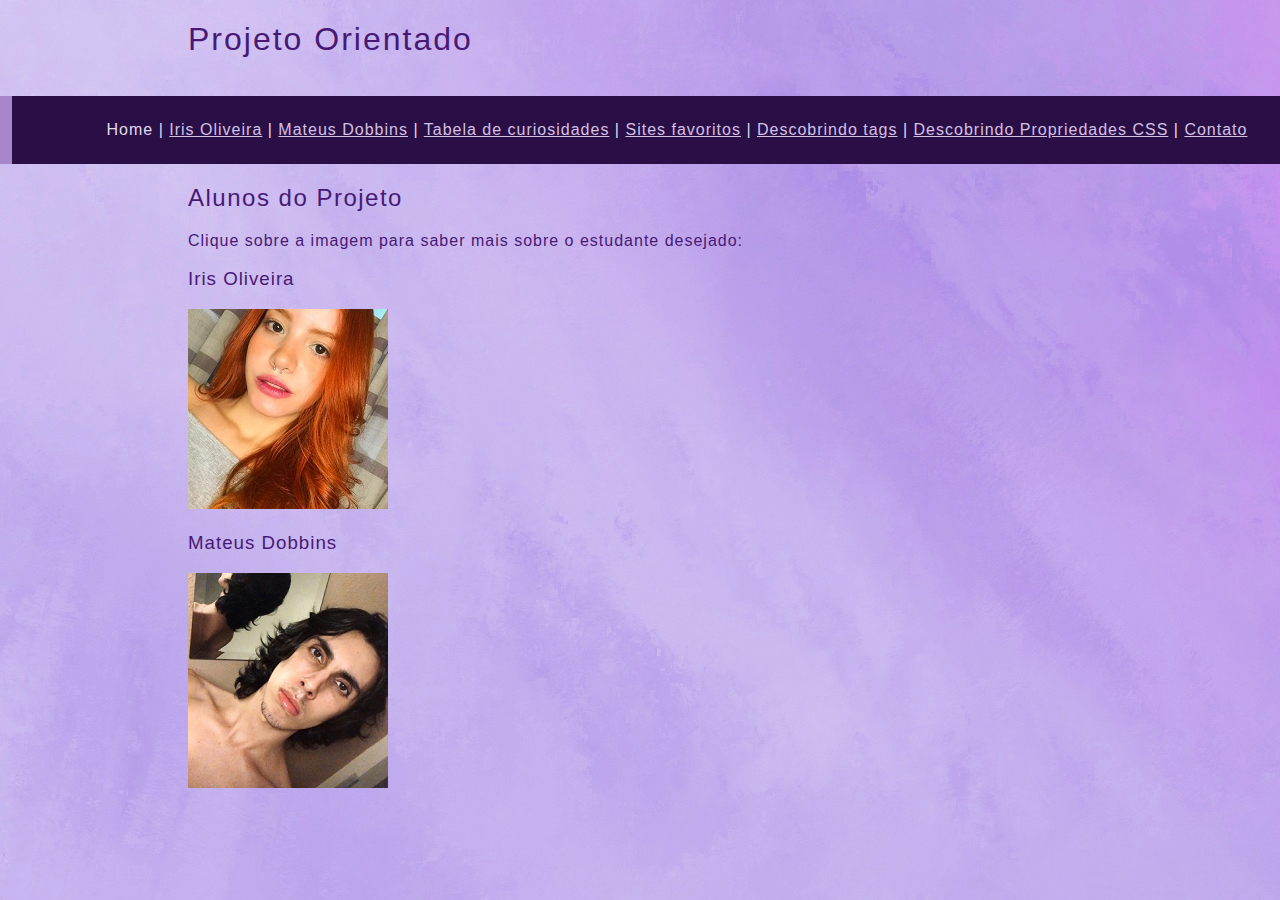
<file: index.html>
<!DOCTYPE html>

<html lang="pt-br">

<head>
    <meta charset="UTF-8">
    <title>Projeto Orientado</title>
    <link href="CSS/main.css" rel="stylesheet">
</head>

<body>


<section class=corpo>

<h1>Projeto Orientado</h1>

<div class="conteudo">

<p class="home">
    <a>Home</a> | <a href="iris_oliveira.html">Iris Oliveira</a> | <a href="mateus_dobbins.html">Mateus Dobbins</a> | <a href="tabela_curiosidades.html">Tabela de curiosidades</a> | <a href="sites_favoritos.html">Sites favoritos</a> | <a href="descobrindo_tags.html">Descobrindo tags</a> | <a href="descobrindo_css.html">Descobrindo Propriedades CSS</a> | <a href="contato.html">Contato</a>
</p>

<h2>Alunos do Projeto</h2>

<p class="clique">Clique sobre a imagem para saber mais sobre o estudante desejado:</p>

<h3>Iris Oliveira</h3>

<a href="iris_oliveira.html"><img src="imagens/iris1.jpg" alt="Foto de Iris Oliveira"></a>

<h3>Mateus Dobbins</h3>

<a href="mateus_dobbins.html"><img src="imagens/mateus_foto.png" alt="Foto de Mateus Dobbins"></a>

</div>

</section>

</body>

</html>
</file>
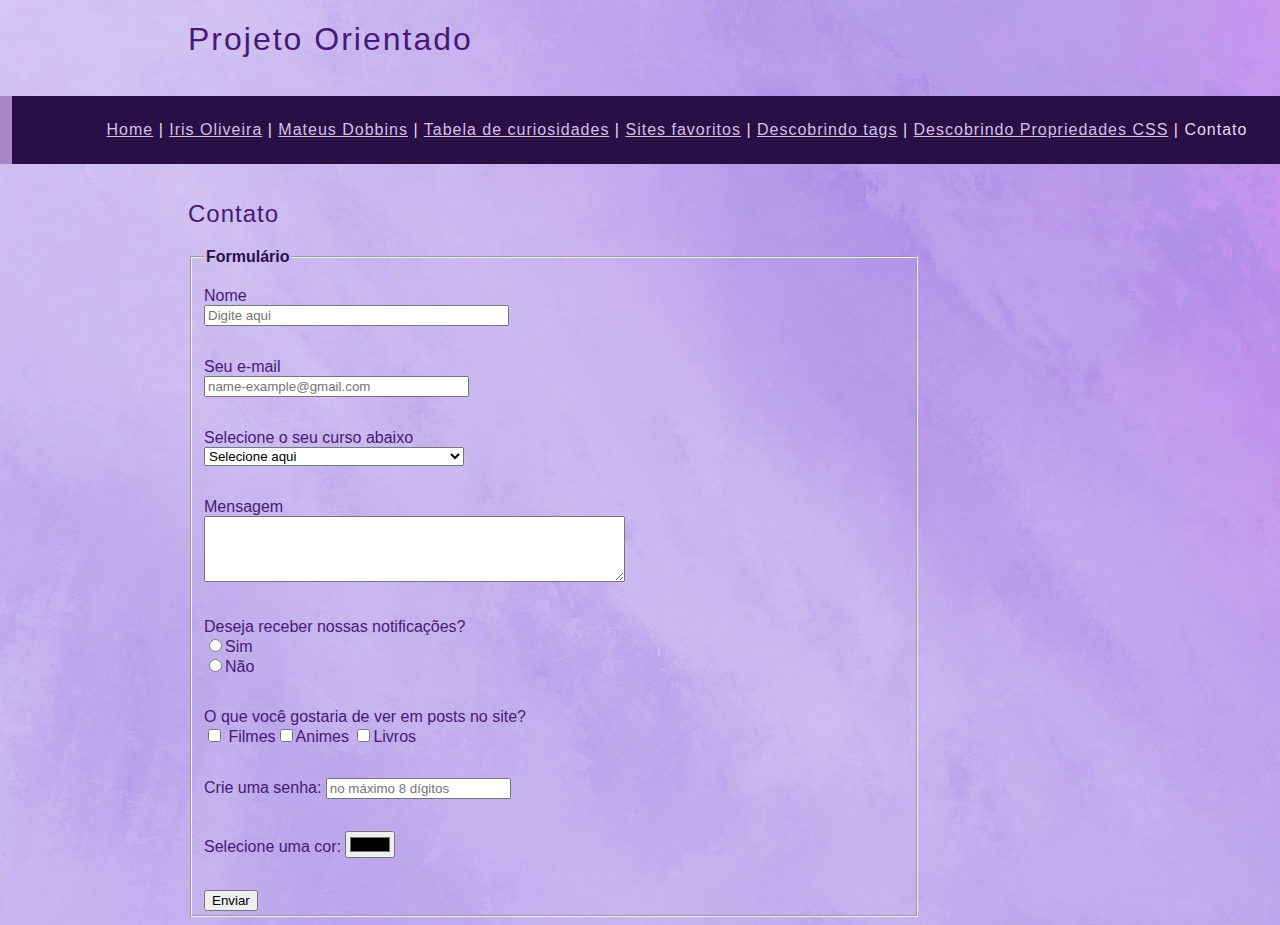
<file: contato.html>
<!DOCTYPE html>

<html lang="pt-br">

<head>
    <meta charset="UTF-8">
    <title>Projeto Orientado</title>
    <link href="CSS/contato.css" rel="stylesheet">
</head>

<body>

<section class="corpo">

<h1>Projeto Orientado</h1>

<div class="conteudo">

<p id="home">
    <a href="index.html">Home</a> | <a href="iris_oliveira.html">Iris Oliveira</a> | <a href="mateus_dobbins.html">Mateus Dobbins</a> | <a href="tabela_curiosidades.html">Tabela de curiosidades</a> | <a href="sites_favoritos.html">Sites favoritos</a> | <a href="descobrindo_tags.html">Descobrindo tags</a> | <a href="descobrindo_css.html">Descobrindo Propriedades CSS</a> | <a>Contato</a>
</p>

<h2 class="titulodois">Contato</h2>

<div id="area">

<form id="formulario" method="post" action="http://hub.fatecrl.edu.br/sobrino/recebe.php"> 

<fieldset>

    <legend>Formulário</legend>
<p class="frase">
<label for="nome">Nome</label><br>

<input type="text" name="nome" id="nome" size="35" maxlength="30" placeholder="Digite aqui" required> 
</p>

<p class="frase">
<label for="email">Seu e-mail</label><br>

<input type="email" name="email" id="email" size="30" maxlength="30" placeholder="name-example@gmail.com" required>
</p>

<p class="frase">
<label>Selecione o seu curso abaixo</label><br>
<select name="curso" required>
    <option value="" id="sel" selected>Selecione aqui</option>
    <option value="sin" id="sin">Sistemas para Internet</option>
    <option value="ads" id="ads">Análise e Desenvolvimento de Sistemas</option>
    <option value="si" id="si">Sistemas de Informação</option>
    <option value="outro" id="outro">Outros</option>
</select>
</p>

<p class="frase">
<label for="mensagem">Mensagem</label><br>
<textarea name="mensagem" id="mensagem" rows="4" cols="50" required></textarea>
</p>

<p class="frase">
Deseja receber nossas notificações?<br>
<input type="radio" id="radioUm" name="notificações" value="Sim"><label for="radioUm">Sim</label><br>
<input type="radio" id="radioDois" name="notificações" value="Não"><label for="radioDois">Não</label>
</p>

<p class="frase">
O que você gostaria de ver em posts no site? <br>
<input type="checkbox" id="filmes" name="interesses-filmes" value="filmes"> <label for="filmes">Filmes</label><input type="checkbox" id="animes" name="interesses-animes" value="animes"><label for="animes">Animes</label> <input type="checkbox" id="livros" name="interesses-livros" value="livros"><label for="livros">Livros</label>
</p>

<p class="frase">
<label for="pass">Crie uma senha:</label>
<input type="password" id="pass" name="password" maxlength="8" required placeholder="no máximo 8 dígitos">
</p>

<p class="frase"><label for="cor"> Selecione uma cor:</label> 
<input type= "color" name="cor" id="cor">
</p>

<p class="frase">
<input type="submit" value="Enviar">
</p>

</fieldset>

</form>

</div>

</div>

</section>

</body>

</html>
</file>
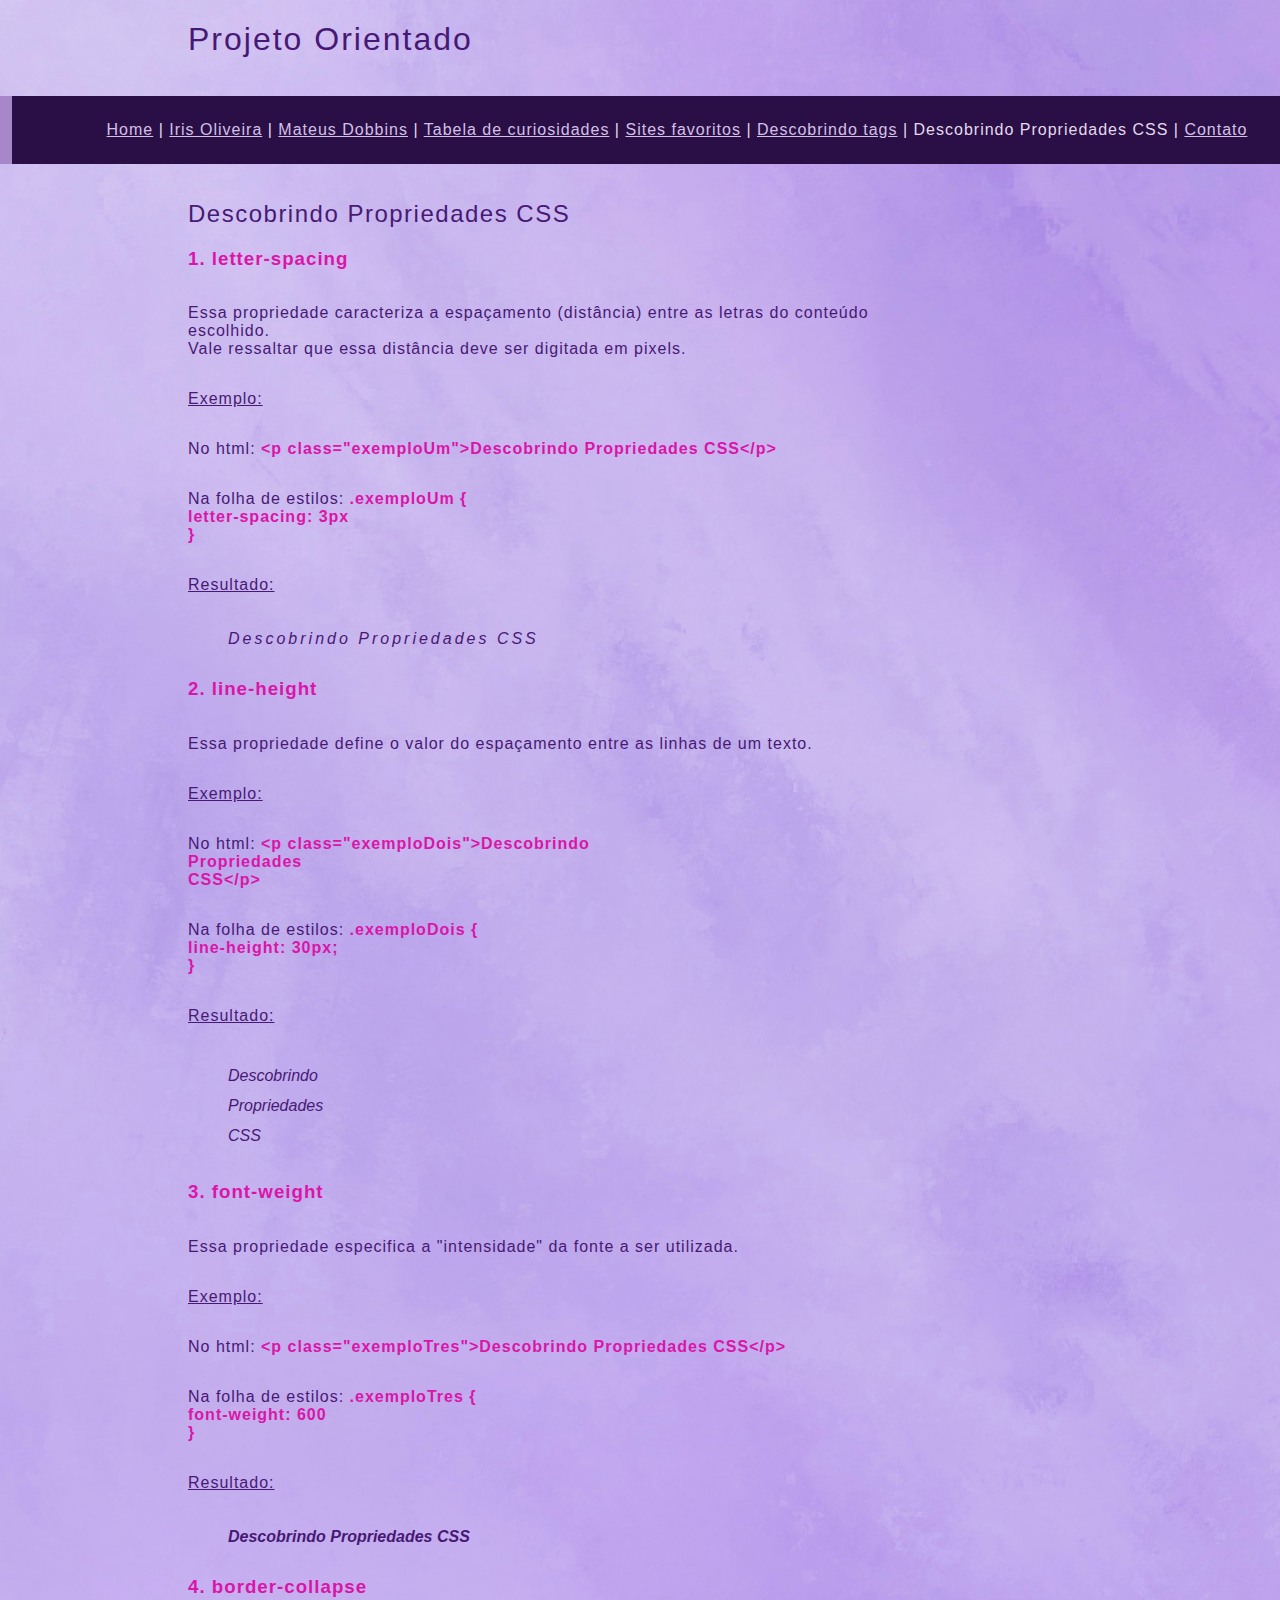
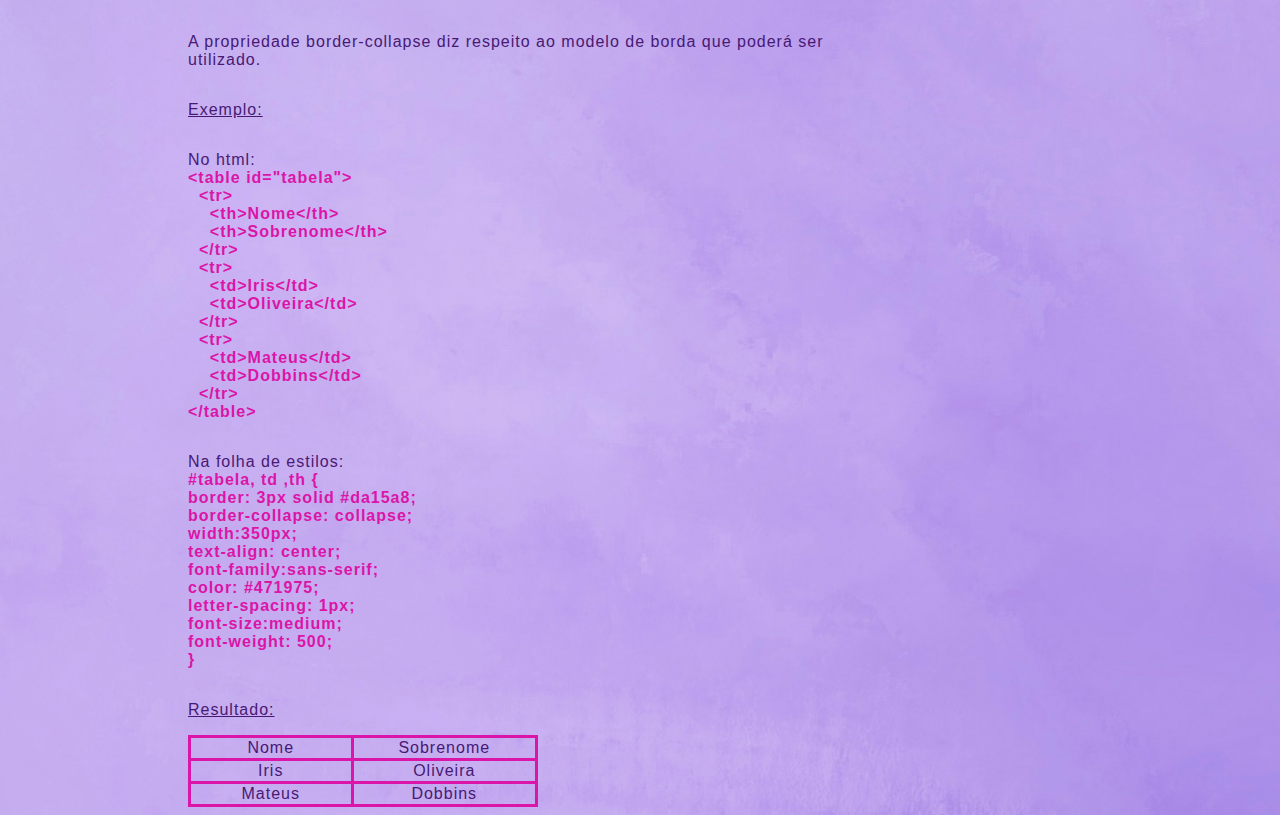
<file: descobrindo_css.html>
<!DOCTYPE html>

<html lang="pt-br">

<head>
    <meta charset="UTF-8">
    <title>Projeto Orientado</title>
    <link href="CSS/descobrindo_css.css" rel="stylesheet">
</head>

<body>

<section class="corpo">

<h1>Projeto Orientado</h1>

<div class="conteudo">

<p id="home">
    <a href="index.html">Home</a> | <a href="iris_oliveira.html">Iris Oliveira</a> | <a href="mateus_dobbins.html">Mateus Dobbins</a> | <a href="tabela_curiosidades.html">Tabela de curiosidades</a> | <a href="sites_favoritos.html">Sites favoritos</a> | <a href="descobrindo_tags.html">Descobrindo tags</a> | Descobrindo Propriedades CSS | <a href="contato.html">Contato</a>
</p>

<h2>Descobrindo Propriedades CSS</h2>

<h3>1. letter-spacing</h3>

<p class="frase">
Essa propriedade caracteriza a espaçamento (distância) entre as letras do conteúdo escolhido.<br> Vale ressaltar que essa distância deve ser digitada em pixels.
</p>

<p class="frase"><u>
Exemplo:
</u></p>

<p class="frase">
No html:
<strong>&lt;p class="exemploUm"&gt;Descobrindo Propriedades CSS&lt;/p&gt;</strong>
</p>

<p class="frase">
Na folha de estilos:
    <strong>.exemploUm {<br>
        letter-spacing: 3px<br>
    }</strong>
</p>

<p class="frase"><u>Resultado:</u></p>

<blockquote class="exemploUm"><i>Descobrindo Propriedades CSS</i></blockquote>

<h3>2. line-height</h3>

<p class="frase">Essa propriedade define o valor do espaçamento entre as linhas de um texto.</p>

<p class="frase"><u>Exemplo:</u></p>

<p class="frase">
    No html:
    <strong>&lt;p class="exemploDois"&gt;Descobrindo<br>Propriedades<br>CSS&lt;/p&gt;</strong>
</p>

<p class="frase">
    Na folha de estilos:
    <strong>.exemploDois {<br>
            line-height: 30px;<br>
        }</strong>
</p>

<p class="frase"><u>Resultado:</u></p>

<blockquote class="exemploDois"><i>Descobrindo<br>Propriedades<br>CSS</i></blockquote>

<h3>3. font-weight</h3>

<p class="frase">
Essa propriedade especifica a "intensidade" da fonte a ser utilizada.
</p>

<p class="frase"><u>
Exemplo:
</u></p>
    
<p class="frase">
No html: 
<strong>&lt;p class="exemploTres"&gt;Descobrindo Propriedades CSS&lt;/p&gt;</strong>
</p>
    
<p class="frase">
Na folha de estilos: <strong>.exemploTres {<br>
        font-weight: 600<br>
}</strong>
</p>
    
<p class="frase"><u>Resultado:</u></p>

<blockquote class="exemploTres"><i>Descobrindo Propriedades CSS</i></blockquote>

<h3>4. border-collapse</h3>

<p class="frase">
A propriedade border-collapse diz respeito ao modelo de borda que poderá ser utilizado.
</p>

<p class="frase"><u>
Exemplo:
</u></p>

<p class="frase">
No html: <strong>
<br>&lt;table id="tabela"&gt;<br>
    &nbsp;&nbsp;&lt;tr&gt;<br>
        &nbsp;&nbsp;&nbsp;&nbsp;&lt;th&gt;Nome&lt;/th&gt;<br>
            &nbsp;&nbsp;&nbsp;&nbsp;&lt;th&gt;Sobrenome&lt;/th&gt;<br>
    &nbsp;&nbsp;&lt;/tr&gt;<br>
    &nbsp;&nbsp;&lt;tr&gt;<br>
        &nbsp;&nbsp;&nbsp;&nbsp;&lt;td&gt;Iris&lt;/td&gt;<br>
        &nbsp;&nbsp;&nbsp;&nbsp;&lt;td&gt;Oliveira&lt;/td&gt;<br>
    &nbsp;&nbsp;&lt;/tr&gt;<br>
    &nbsp;&nbsp;&lt;tr&gt;<br>
        &nbsp;&nbsp;&nbsp;&nbsp;&lt;td&gt;Mateus&lt;/td&gt;<br>
        &nbsp;&nbsp;&nbsp;&nbsp;&lt;td&gt;Dobbins&lt;/td&gt;<br>
    &nbsp;&nbsp;&lt;/tr&gt;<br>
&lt;/table&gt;
</strong>
</p>

<p class="frase">
Na folha de estilos:<br><strong>
    #tabela, td ,th {<br>
        border: 3px solid #da15a8;<br>
        border-collapse: collapse;<br>
        width:350px;<br>
        text-align: center;<br>
        font-family:sans-serif;<br>
        color: #471975;<br>
        letter-spacing: 1px;<br>
        font-size:medium;<br>
        font-weight: 500;<br>
}
</strong>
</p>

<p class="frase"><u>Resultado:</u></p>

    <table id="tabela">
        <tr>
          <th>Nome</th>
          <th>Sobrenome</th>
        </tr>
        <tr>
          <td>Iris</td>
          <td>Oliveira</td>
        </tr>
        <tr>
          <td>Mateus</td>
          <td>Dobbins</td>
        </tr>
    </table>


</div>

</section>

</body>

</html>
</file>
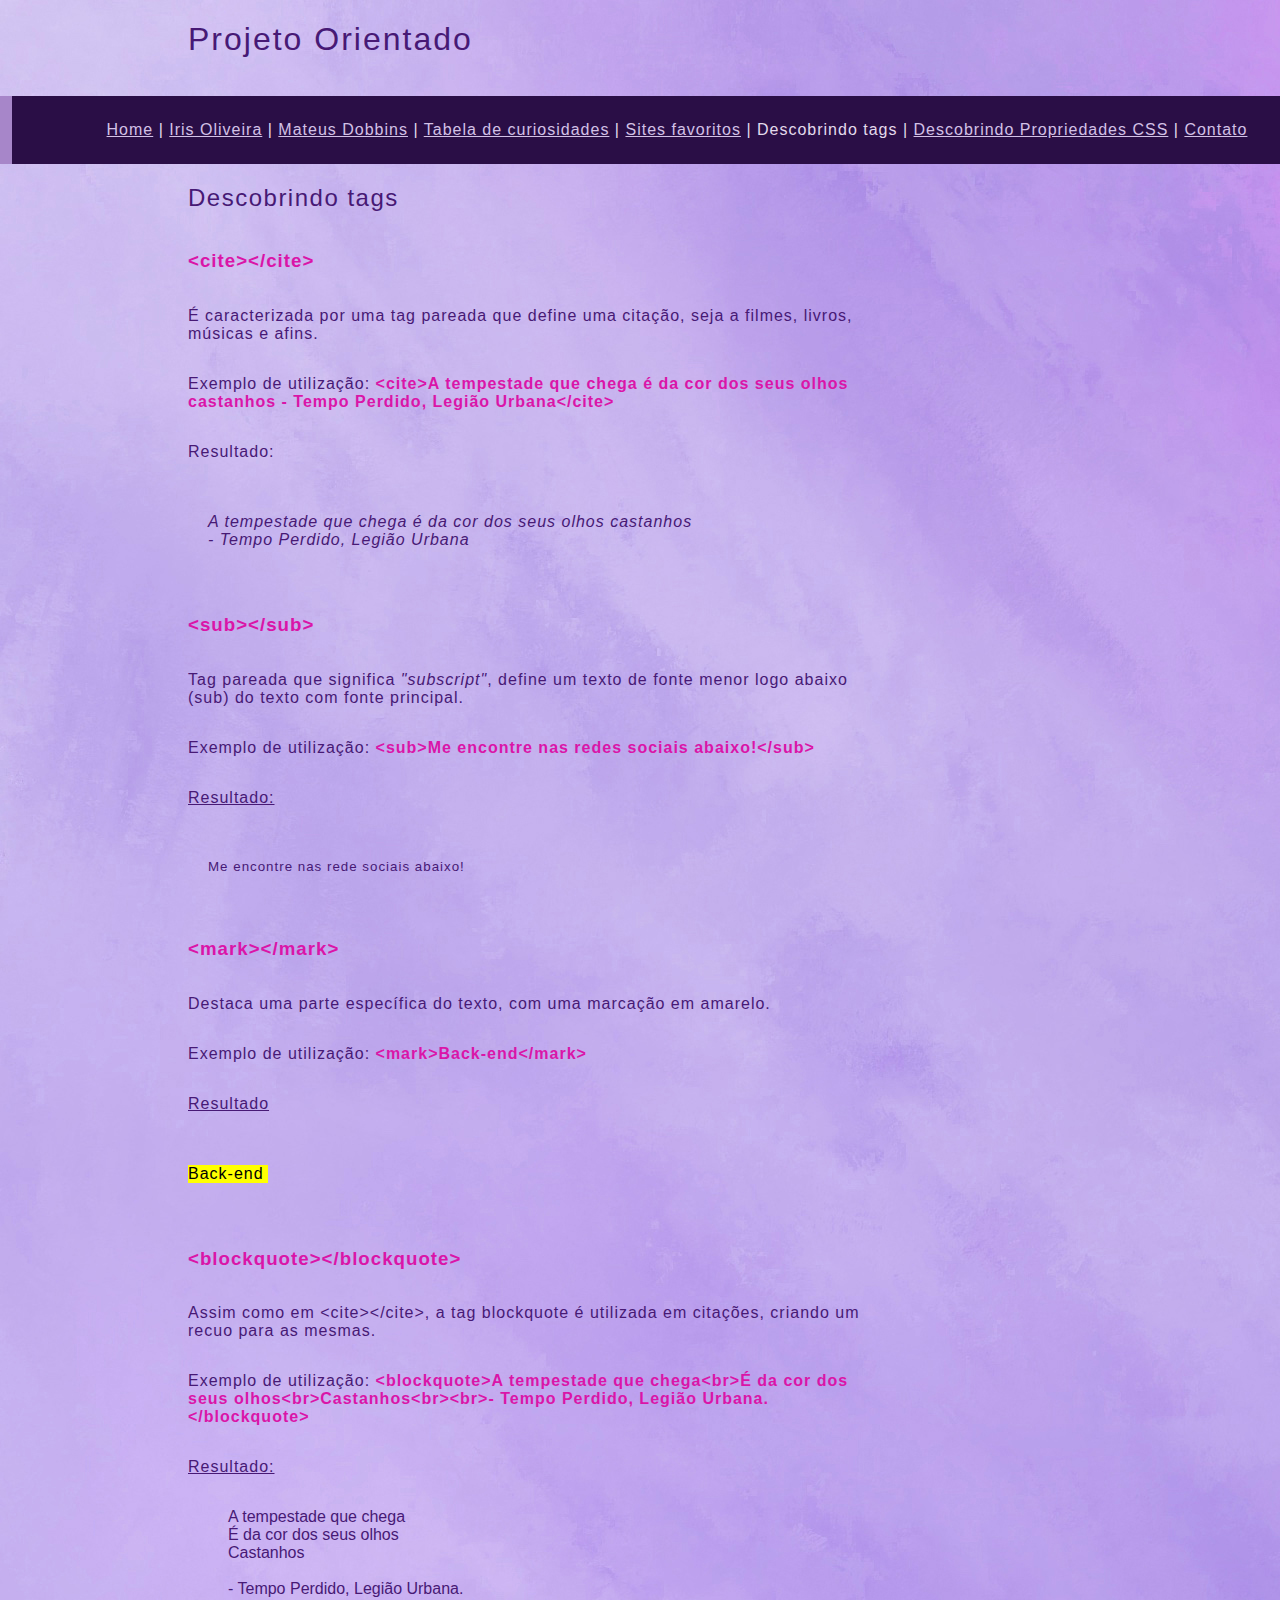
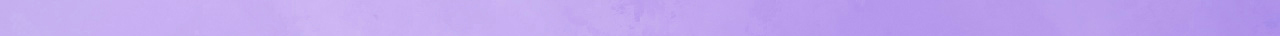
<file: descobrindo_tags.html>
<!DOCTYPE html>

<html lang="pt-br">

<head>
    <meta charset="UTF-8">
    <title>Projeto Orientado</title>
    <link href="CSS/descobrindo_tags.css" rel="stylesheet">
</head>

<body>

<section class="corpo">

<h1>Projeto Orientado</h1>

<div class="conteudo">

<p class="home">
    <a href="index.html">Home</a> | <a href="iris_oliveira.html">Iris Oliveira</a> | <a href="mateus_dobbins.html">Mateus Dobbins</a> | <a href="tabela_curiosidades.html">Tabela de curiosidades</a> | <a href="sites_favoritos.html">Sites favoritos</a> | <a>Descobrindo tags</a> | <a href="descobrindo_css.html">Descobrindo Propriedades CSS</a> | <a href="contato.html">Contato</a>
</p>

<h2>Descobrindo tags</h2>

<h3>&lt;cite&gt;&lt;/cite&gt;</h3>

<p class="tags">
É caracterizada por uma tag pareada que define uma citação, seja a filmes, livros, músicas e afins.
</p>

<p class="tags">
Exemplo de utilização: <strong>&lt;cite&gt;A tempestade que chega é da cor dos seus olhos castanhos - Tempo Perdido, Legião Urbana&lt;/cite&gt;</strong>
</p>

<p class="tags">
Resultado: 
</p>

<p class="tags">
    &nbsp;&nbsp;&nbsp;&nbsp;<cite>A tempestade que chega é da cor dos seus olhos castanhos<br> - Tempo Perdido, Legião Urbana</cite>
</p>

<!--
Citação apresentada no texto da aba "Mateus Dobbins"
-->

<h3>&lt;sub&gt;&lt;/sub&gt;</h3>

<p class="tags">
Tag pareada que significa <i>"subscript"</i>, define um texto de fonte menor logo abaixo (sub) do texto com fonte principal.
</p>

<p class="tags">
Exemplo de utilização: <strong>&lt;sub&gt;Me encontre nas redes sociais abaixo!&lt;/sub&gt;</strong>
</p>

<p class="tags"><u>
Resultado: 
</u></p>

<p class="tags">
    &nbsp;&nbsp;&nbsp;&nbsp;<sub>Me encontre nas rede sociais abaixo!</sub>
</p>

<!--
Tag apresentada nos textos das abas "Iris Oliveira" e "Mateus Dobbins"
-->

<h3>&lt;mark&gt;&lt;/mark&gt;</h3>

<p class="tags">
Destaca uma parte específica do texto, com uma marcação em amarelo.
</p>

<p class="tags">
Exemplo de utilização: <strong>&lt;mark&gt;Back-end&lt;/mark&gt;</strong>
</p>

<p class="tags"><u>
Resultado
</u></p>

<p class="tags">
    &nbsp;&nbsp;&nbsp;&nbsp;<mark>Back-end</mark>
</p>

<!--
Marcação apresentada nas abas "Mateus Dobbins" e "Iris Oliveira"
-->

<h3>&lt;blockquote&gt;&lt;/blockquote&gt;</h3>

<p class="tags">
Assim como em &lt;cite&gt;&lt;/cite&gt;, a tag blockquote é utilizada em citações, criando um recuo para as mesmas.
</p>

<p class="tags">
Exemplo de utilização: <strong>&lt;blockquote&gt;A tempestade que chega&lt;br&gt;É da cor dos seus olhos&lt;br&gt;Castanhos&lt;br&gt;&lt;br&gt;- Tempo Perdido, Legião Urbana.&lt;/blockquote&gt;</strong>
</p>

<p class="tags"><u>
Resultado:
</u></p>


<blockquote>A tempestade que chega<br>É da cor dos seus olhos<br>Castanhos<br><br>- Tempo Perdido, Legião Urbana.</blockquote>


<!--
A tag está apresentada nas abas "Mateus Dobbins" e "Iris Oliveira"
-->

</div>

</section>

</body>

</html>
</file>
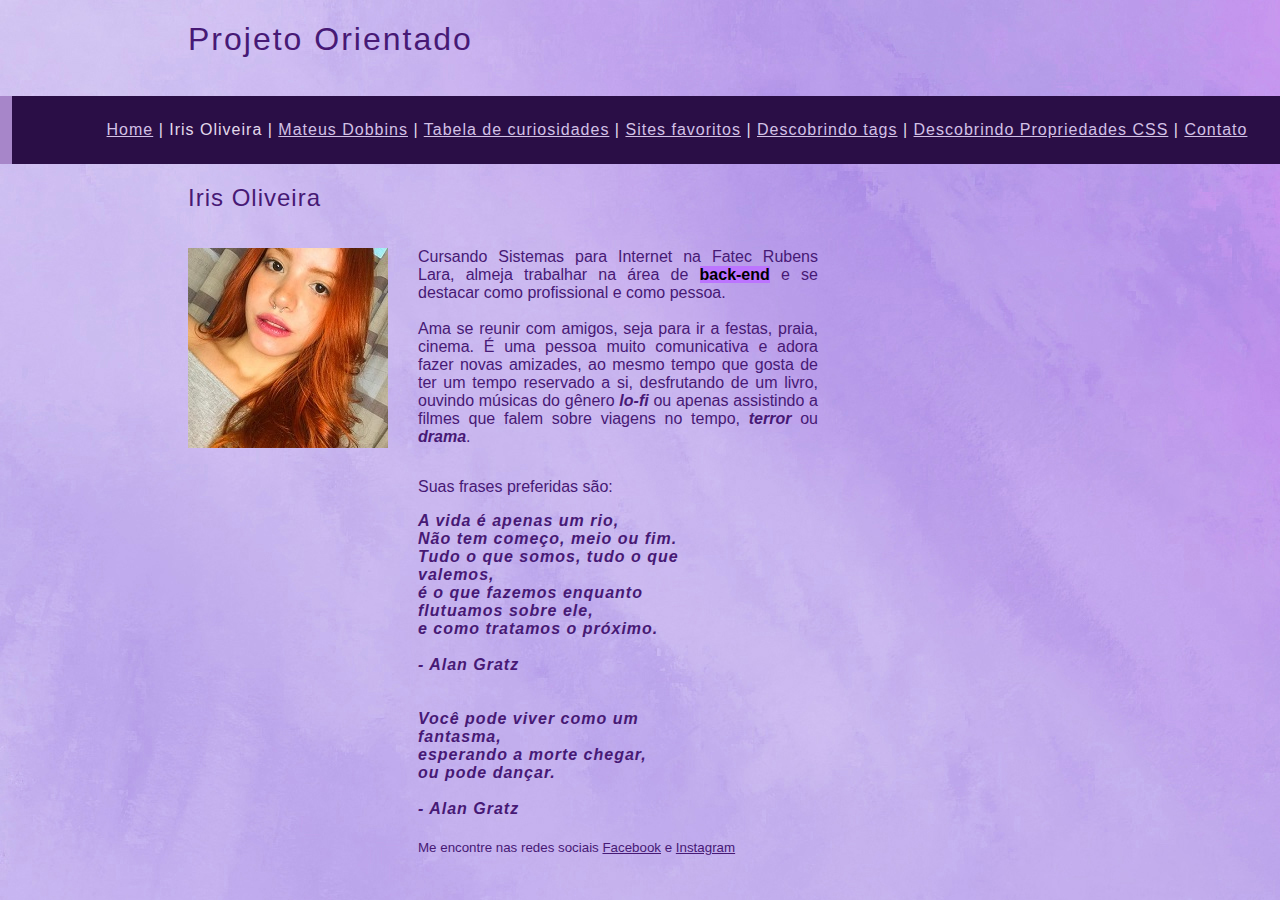
<file: iris_oliveira.html>
<!DOCTYPE html>

<html lang="pt-br">

<head>
    <meta charset="UTF-8">
    <title>Projeto Orientado</title>
    <link href="CSS/iris.css" rel="stylesheet">
</head>

<body>

<section class="corpo">

<h1>Projeto Orientado</h1>

<div class="conteudo">

<p class="home">
    <a href="index.html">Home</a> | <a>Iris Oliveira</a> | <a href="mateus_dobbins.html">Mateus Dobbins</a> | <a href="tabela_curiosidades.html">Tabela de curiosidades</a> | <a href="sites_favoritos.html">Sites favoritos</a> | <a href="descobrindo_tags.html">Descobrindo tags</a> | <a href="descobrindo_css.html">Descobrindo Propriedades CSS</a> | <a href="contato.html">Contato</a>
</p>

<h2>Iris Oliveira</h2>

<p class="imagem">
<img src="imagens/iris1.jpg" alt="Foto de Iris Oliveira">
</p> 

<p class="texto">
Cursando Sistemas para Internet na Fatec Rubens Lara, almeja trabalhar na área de <mark class="marcador"><strong>back-end</strong></mark> e se destacar como profissional e como pessoa.<br><br> Ama se reunir com amigos, seja para ir a festas, praia, cinema. É uma pessoa muito comunicativa e adora fazer novas amizades, ao mesmo tempo que gosta de ter um tempo reservado a si, desfrutando de um livro, ouvindo músicas do gênero <strong><i>lo-fi</i></strong> ou apenas assistindo a filmes que falem sobre viagens no tempo, <strong><i>terror</i></strong> ou <strong><i>drama</i></strong>.
</p>

<p class="texto">
Suas frases preferidas são: 
</p>

<blockquote><cite class="citacao">A vida é apenas um rio,<br>Não tem começo, meio ou fim.<br>Tudo o que somos, tudo o que valemos,<br> é o que fazemos enquanto flutuamos sobre ele,<br>e como tratamos o próximo.<br><br>- Alan Gratz<br><br><br>Você pode viver como um fantasma,<br>esperando a morte chegar,<br>ou pode dançar. <br><br>- Alan Gratz</cite></blockquote>


<p class="redes">
    <sub>Me encontre nas redes sociais <a class="links" target="_blank" href="https://www.facebook.com/irisoliveira00/">Facebook</a> e <a class="links" target="_blank" href="https://www.instagram.com/oliveirairis_/">Instagram</a></sub>
</p>


</div>

</section>

</body>

</html>
</file>
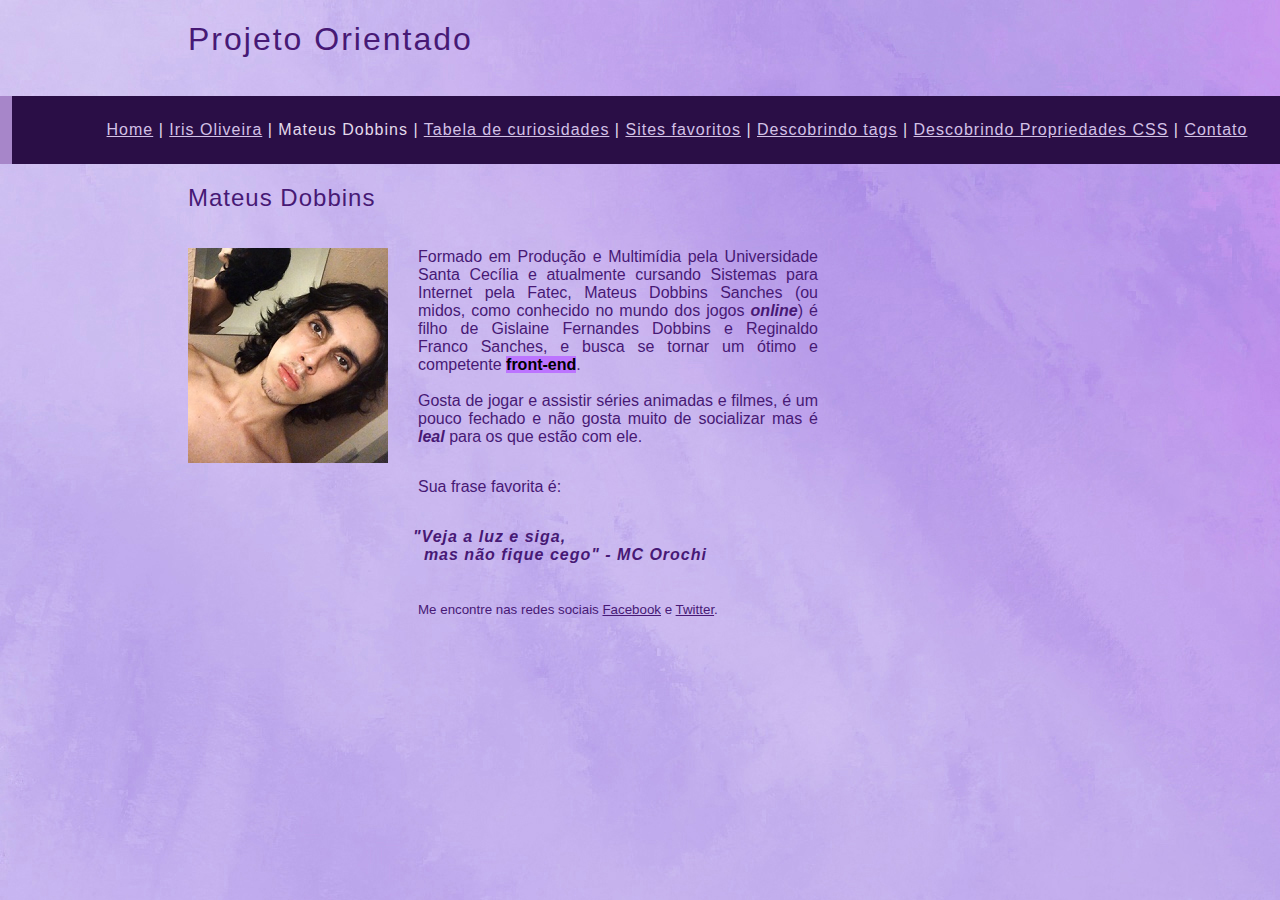
<file: mateus_dobbins.html>
<!DOCTYPE html>

<html lang="pt-br">

<head>
    <meta charset="UTF-8">
    <title>Projeto Orientado</title>
    <link href="CSS/mateus.css" rel="stylesheet">
</head>

<body>

<section class="corpo">
    
<h1>Projeto Orientado</h1>

<div class="conteudo">

<p class="home">
    <a href="index.html">Home</a> | <a href="iris_oliveira.html">Iris Oliveira</a> | <a>Mateus Dobbins</a> | <a href="tabela_curiosidades.html">Tabela de curiosidades</a> | <a href="sites_favoritos.html">Sites favoritos</a> | <a href="descobrindo_tags.html">Descobrindo tags</a> | <a href="descobrindo_css.html">Descobrindo Propriedades CSS</a> | <a href="contato.html">Contato</a>
</p>


<h2>Mateus Dobbins</h2>

<p class="imagem">
<img src="imagens/mateus_foto.png" alt="Foto de Mateus Dobbins">
</p>


<p class="texto">
Formado em Produção e Multimídia pela Universidade Santa Cecília e atualmente cursando Sistemas para Internet pela Fatec, Mateus Dobbins Sanches (ou midos, como conhecido no mundo dos jogos <strong><i>online</i></strong>) é filho de Gislaine Fernandes Dobbins e Reginaldo Franco Sanches, e busca se tornar um ótimo e competente <mark class="marcador"><strong>front-end</strong></mark>.<br><br> Gosta de jogar e assistir séries animadas e filmes, é um pouco fechado e não gosta muito de socializar mas é <strong><i>leal</i></strong> para os que estão com ele.
</p>

<p class="texto"> 
Sua frase favorita é: 
</p>

<blockquote class="citacao"><cite>"Veja a luz e siga, <br> &nbsp;&nbsp;mas não fique cego" - MC Orochi</cite></blockquote>


<p id="redes">
    <sub>Me encontre nas redes sociais <a class="links" target="_blank" href="https://www.facebook.com/dobbindas/">Facebook</a> e <a class="links" target="_blank" href="https://twitter.com/dobbindas">Twitter</a>.</sub>
</p>

</div>

</section>

</body>

</html>
</file>
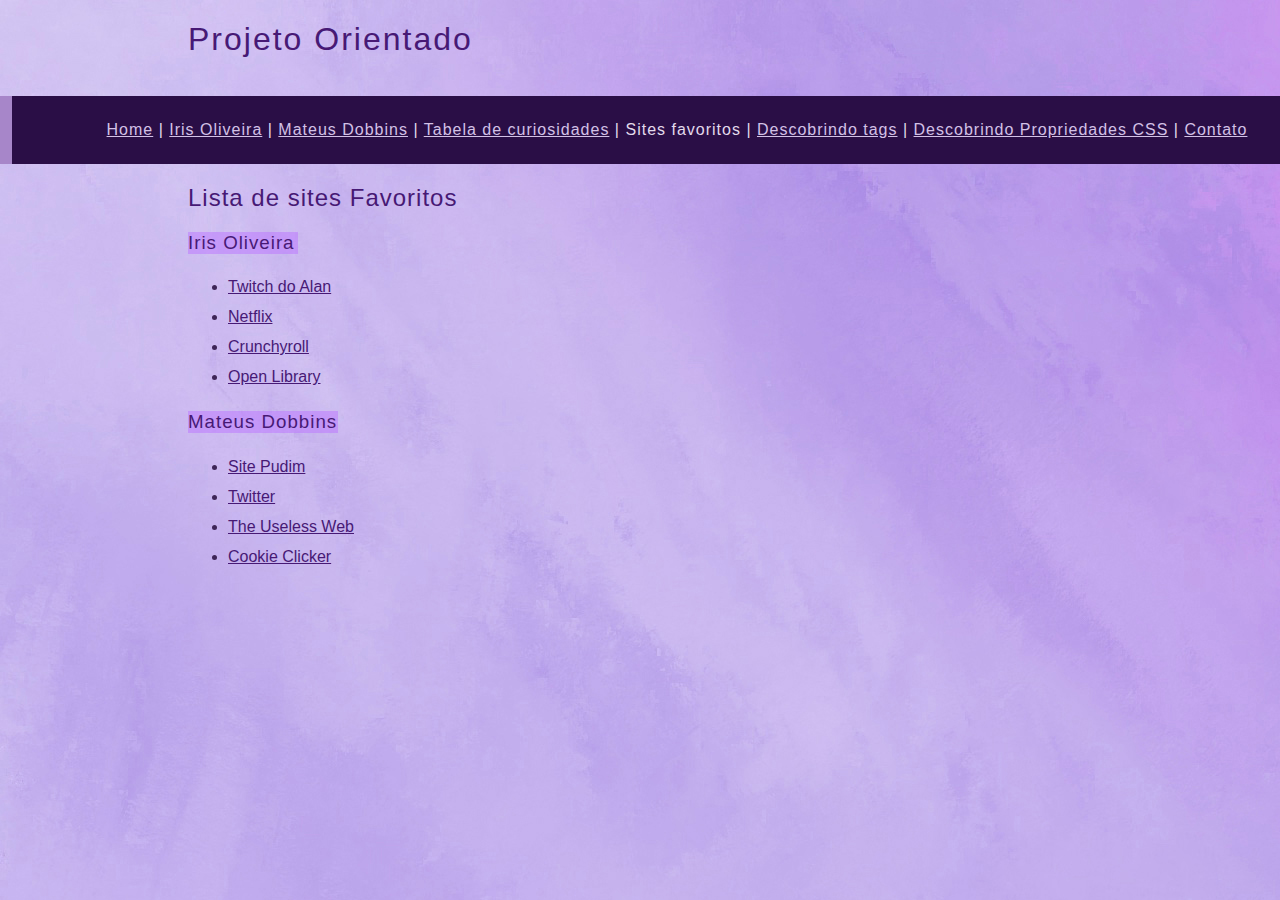
<file: sites_favoritos.html>
<!DOCTYPE html>

<html lang="pt-br">

<head>
    <meta charset="UTF-8">
    <title>Projeto Orientado</title>
    <link href="CSS/sites_favoritos.css" rel="stylesheet">
</head>

<body>

<section class="corpo">

<h1>Projeto Orientado</h1>

<div class="conteudo">

<p class="home">
    <a href="index.html">Home</a> | <a href="iris_oliveira.html">Iris Oliveira</a> | <a href="mateus_dobbins.html">Mateus Dobbins</a> | <a href="tabela_curiosidades.html">Tabela de curiosidades</a> | <a>Sites favoritos</a> | <a href="descobrindo_tags.html">Descobrindo tags</a> | <a href="descobrindo_css.html">Descobrindo Propriedades CSS</a> | <a href="contato.html">Contato</a>
</p>

<h2>Lista de sites Favoritos</h2>

<h3 class="iris">Iris Oliveira</h3>

<ul class="lista">
    <li><a class="links" target="_blank" href="https://www.twitch.tv/alanzoka">Twitch do Alan</a></li>
    <li><a class="links" target="_blank" href="https://www.netflix.com/browse">Netflix</a></li>
    <li><a class="links" target="_blank" href="https://www.crunchyroll.com/pt-br">Crunchyroll</a></li>
    <li><a class="links" target="_blank" href="https://openlibrary.org/">Open Library</a></li>
</ul>

<h3 class="mateus">Mateus Dobbins</h3>

<ul class="lista">
    <li><a class="links" target="_blank" href="http://pudim.com.br/">Site Pudim</a></li>
    <li><a class="links" target="_blank" href="https://twitter.com/home?lang=pt">Twitter</a></li>
    <li><a class="links" target="_blank" href="https://theuselessweb.com/">The Useless Web</a></li>
    <li><a class="links" target="_blank" href="http://orteil.dashnet.org/cookieclicker/">Cookie Clicker</a></li>
</ul>

</div>

</section>

</body>

</html>
</file>
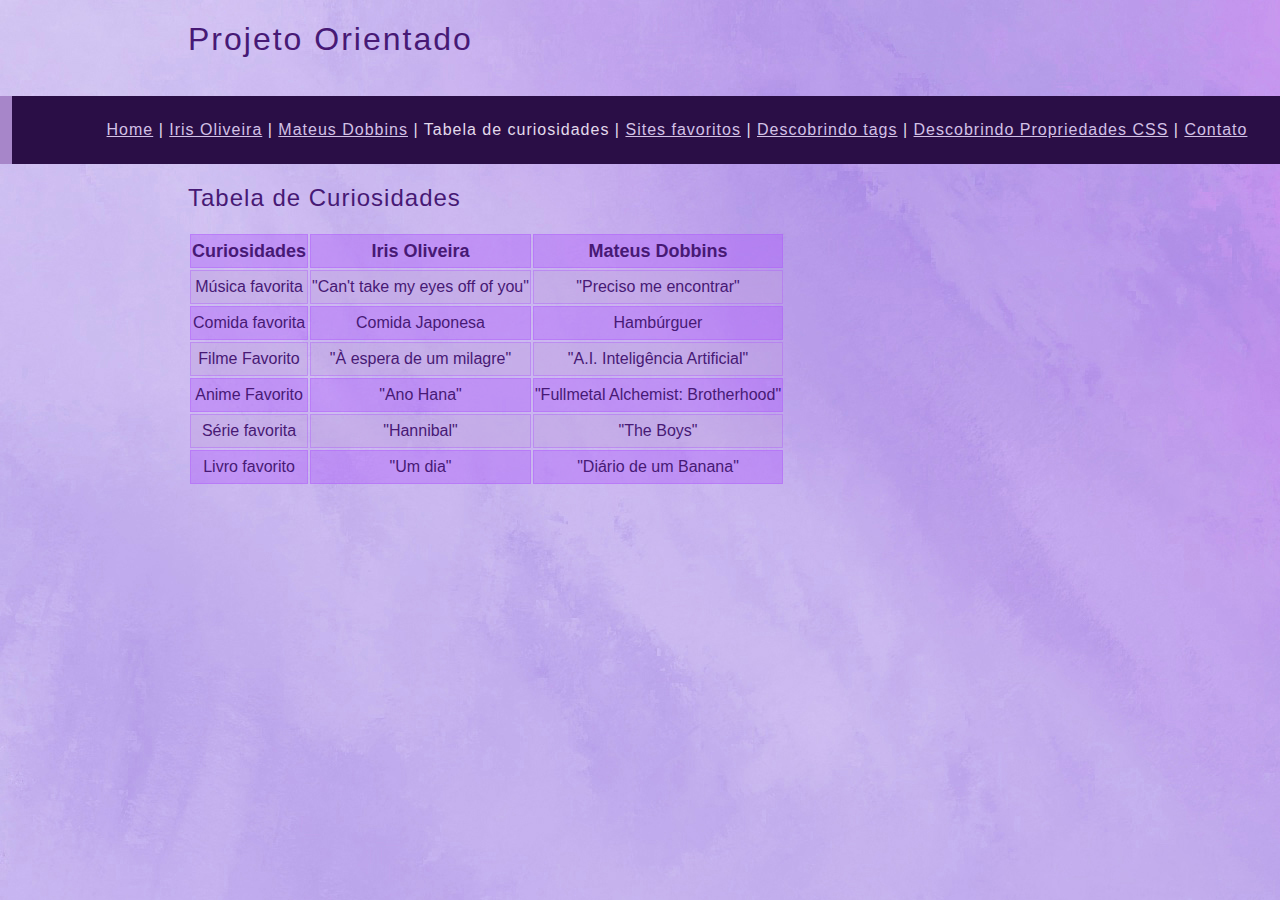
<file: tabela_curiosidades.html>
<!DOCTYPE html>

<html lang="pt-br">

<head>
    <meta charset="UTF-8">
    <title>Projeto Orientado</title>
    <link href="CSS/tabela_curiosidades.css" rel="stylesheet">
</head>

<body>

<section class="corpo">

<h1>Projeto Orientado</h1>

<div class="conteudo">

<p id="home">
    <a href="index.html">Home</a> | <a href="iris_oliveira.html">Iris Oliveira</a> | <a href="mateus_dobbins.html">Mateus Dobbins</a> | <a>Tabela de curiosidades</a> | <a href="sites_favoritos.html">Sites favoritos</a> | <a href="descobrindo_tags.html">Descobrindo tags</a> | <a href="descobrindo_css.html">Descobrindo Propriedades CSS</a> | <a href="contato.html">Contato</a>
</p>

<h2>Tabela de Curiosidades</h2>

<table id="alter">
    <tr>
        <th class="titulo">Curiosidades</th>
        <th class="titulo">Iris Oliveira</th>
        <th class="titulo">Mateus Dobbins</th>
    </tr>

    <tr class="dif"> 
        <td>Música favorita</td>
        <td>"Can't take my eyes off of you"</td>
        <td>"Preciso me encontrar"</td>
    </tr>

    <tr>
        <td>Comida favorita</td>
        <td>Comida Japonesa</td>
        <td>Hambúrguer</td>
    </tr>

    <tr class="dif">
        <td>Filme Favorito</td>
        <td>"À espera de um milagre"</td>
        <td>"A.I. Inteligência Artificial"</td>
    </tr>

    <tr>
        <td>Anime Favorito</td>
        <td>"Ano Hana"</td>
        <td>"Fullmetal Alchemist: Brotherhood"</td>
    </tr>

    <tr class="dif">
        <td>Série favorita</td>
        <td>"Hannibal"</td>
        <td>"The Boys"</td>
    </tr>

    <tr>
        <td>Livro favorito</td>
        <td>"Um dia"</td>
        <td>"Diário de um Banana"</td>

</table>

</div>

</section>

</body>

</html>
</file>
<file: CSS/main.css>
.corpo {
    width: 960px;
    margin: auto;
    margin-left: 180px;
}

.conteudo {
    display: table;
}

h1 {
    color: #471975;
    font-family:sans-serif;
    letter-spacing: 2px;
    font-size:xx-large;
    font-weight: 500;
}

h2 {
    color: #471975;
    font-family:sans-serif;
    letter-spacing: 1.5px;
    font-weight: 500;

}

h3 {
    color:#471975;
    font-family:sans-serif;
    letter-spacing: 1px;
    font-weight: 500;
}

.home {
    font-family:sans-serif;
    color: #e3daec;
    letter-spacing: 1px;
    font-size:medium;
    font-weight: 500;
    text-align: center;
    padding: 1em 3px 30px 6px;
    margin-right:-200px;
    margin-left: -190px;
    background-color: #2A0E46;
    padding: 25px;
    border-left: 14px solid #a786c9;
    width:100vw;
}

a:link {
    color:#d3c1e6;
}

a:hover {
    color:#e3daec;
}

a:visited {
    color:#d3c1e6;
}

.clique {
    font-family:sans-serif;
    color: #471975;
    letter-spacing: 1px;
    font-size:medium;
    font-weight: 500;
}

body {
    background-image:url("background.jpg");
}
</file>
<file: CSS/contato.css>
h1 {
    color: #471975;
    font-family:sans-serif;
    letter-spacing: 2px;
    font-size:xx-large;
    font-weight: 500;
}

h2 {
    color: #471975;
    font-family:sans-serif;
    letter-spacing: 1px;
    font-weight: 500;

}
body {
    background-image:url("background.jpg");
}

#home {
    font-family:sans-serif;
    color: #e3daec;
    letter-spacing: 1px;
    font-size:medium;
    font-weight: 500;
    text-align: center;
    padding: 1em 3px 30px 6px;
    margin-right:-200px;
    margin-left: -190px;
    background-color: #2A0E46;
    padding: 25px;
    border-left: 14px solid #a786c9;
    width:100vw;
}

a:link {
    color:#d3c1e6;
}

a:hover {
    color:#e3daec;
}

a:visited {
    color:#d3c1e6;
}

.frase {
    font-family:sans-serif;
    color: #471975;
    font-size:medium;
    font-weight: 500;
    display: table-cell;
    float: left;
    width: 700px;
    text-align: justify;
}

.corpo {
    width: 960px;
    margin: auto;
    margin-left: 180px;
}

.conteudo {
    display: table;
}

.titulodois {
    float: left;
    width: 700px;
    display: table-cell;
}

#area
{
  position:relative;
  float:left;
}

fieldset
{
  width: min-content;
  height:650px;
  float:left;
  color:#2A0E46;
}

legend
{
  font-weight:bold;
  font-family:sans-serif;
}
</file>
<file: CSS/descobrindo_css.css>
.exemploUm {
    letter-spacing: 3px;
    font-family: sans-serif;
}

.exemploDois {
    line-height: 30px;
    font-family: sans-serif;
}

.exemploTres {
    font-weight: 600;
    font-family: sans-serif;
}

h1 {
    color: #471975;
    font-family:sans-serif;
    letter-spacing: 2px;
    font-size:xx-large;
    font-weight: 500;
}

h2 {
    color: #471975;
    font-family:sans-serif;
    letter-spacing: 1.5px;
    font-weight: 500;
    float:left;

}

h3 {
    color: #da15a8;
    font-family:sans-serif;
    letter-spacing: 1px;
    font-weight: bold;
    width: max-content;
}

body {
    background-image:url("background.jpg");
    background-size:cover;
    background-repeat:no-repeat;
}

#home {
    font-family:sans-serif;
    color: #e3daec;
    letter-spacing: 1px;
    font-size:medium;
    font-weight: 500;
    text-align: center;
    padding: 1em 3px 30px 6px;
    margin-right:-200px;
    margin-left: -190px;
    background-color: #2A0E46;
    padding: 25px;
    border-left: 14px solid #a786c9;
    width:100vw;
}

a:link {
    color:#d3c1e6;
}

a:hover {
    color:#e3daec;
}

a:visited {
    color:#d3c1e6;
}

.frase {
    font-family:sans-serif;
    color: #471975;
    letter-spacing: 1px;
    font-size:medium;
    font-weight: 500;
    display: table-cell;
    float: left;
    width: 700px;
    text-align: left;
}

.corpo {
    width: 960px;
    margin: auto;
    margin-left: 180px;
}

.conteudo {
    display: table;
}

i {
    display: table-cell;
    float: left;
    width: 500px;
    text-align: left;
    margin-bottom: 30px;
    margin-top: 20px;
    color:#471975;
}

strong {
    color:#da15a8;
}

#tabela, td ,th {
    border: 3px solid #da15a8;
    border-collapse: collapse;
    width:350px;
    text-align: center;
    font-family:sans-serif;
    color: #471975;
    letter-spacing: 1px;
    font-size:medium;
    font-weight: 500;
}
</file>
<file: CSS/descobrindo_tags.css>
h1 {
    color: #471975;
    font-family:sans-serif;
    letter-spacing: 2px;
    font-size:xx-large;
    font-weight: 500;
}

h2 {
    color: #471975;
    font-family:sans-serif;
    letter-spacing: 1.5px;
    font-weight: 500;

}

h3 {
    color: #da15a8;
    font-family:sans-serif;
    letter-spacing: 1px;
    font-weight: bold;
    float:left;
    width: 500px;
    text-align: left;

}

.home {
    font-family:sans-serif;
    color: #e3daec;
    letter-spacing: 1px;
    font-size:medium;
    font-weight: 500;
    text-align: center;
    padding: 1em 3px 30px 6px;
    margin-right:-200px;
    margin-left: -190px;
    background-color: #2A0E46;
    padding: 25px;
    border-left: 14px solid #a786c9;
    width:100vw;
}

a:link {
    color:#d3c1e6;
}

a:hover {
    color:#e3daec;
}

a:visited {
    color:#d3c1e6;
}

.corpo {
    width: 960px;
    margin: auto;
    margin-left: 180px;
}

.conteudo {
    display: table;
}

.tags {
    font-family:sans-serif;
    color: #471975;
    letter-spacing: 1px;
    font-size:medium;
    font-weight: 500;
    display: table-cell;
    float: left;
    width:700px;
    text-align:left;
}

body {
    background-image:url("background.jpg");
}

blockquote {
    font-family: sans-serif;
    font-weight:500;
    width: 500px;
    text-align: left;
    float: left;
    margin-bottom: 30px;
    color:#471975;
}

mark {
    display: table-cell;
    float: left;
    width: 80px;
    text-align: left;
    margin-bottom: 30px;
    margin-top: 20px;
}

sub {
    display: table-cell;
    float: left;
    width: 500px;
    text-align: left;
    margin-bottom: 30px;
    margin-top: 20px;
    color:#471975;
    margin-left: 20px;
}

cite {
    display: table-cell;
    float: left;
    width: 500px;
    text-align: left;
    margin-bottom: 30px;
    margin-top: 20px;
    color:#471975;
    margin-left: 20px;
}

strong {
    color:#da15a8;
}
</file>
<file: CSS/iris.css>
h1 {
    color: #471975;
    font-family:sans-serif;
    letter-spacing: 2px;
    font-size:xx-large;
    font-weight: 500;
}

h2 {
    color: #471975;
    font-family:sans-serif;
    letter-spacing: 1px;
    font-weight: 500;

}
body {
    background-image:url("background.jpg");
}

.citacao {
    font-family:sans-serif;
    color: #471975;
    letter-spacing: 1px;
    font-size:medium;
    display: table-cell;
    float: left;
    width: 300px;
    margin-left: 190px;
    font-weight: 600;
}

.home {
    font-family:sans-serif;
    color: #e3daec;
    letter-spacing: 1px;
    font-size:medium;
    font-weight: 500;
    text-align: center;
    padding: 1em 3px 30px 6px;
    margin-right:-200px;
    margin-left: -190px;
    background-color: #2A0E46;
    padding: 25px;
    border-left: 14px solid #a786c9;
    width:100vw;
}

a:link {
    color:#d3c1e6;
}

a:hover {
    color:#e3daec;
}

a:visited {
    color:#d3c1e6;
}

.texto {
    font-family:sans-serif;
    color: #471975;
    font-size:medium;
    font-weight: 500;
    display: table-cell;
    float: left;
    width: 400px;
    margin-left: 30px;
    text-align: justify;
}

.imagem {
    display: table-cell;
    float: left;
}

.corpo {
    width: 960px;
    margin: auto;
    margin-left: 180px;
}

.conteudo {
    display: table;
}

.redes {
    margin-left: 230px;
    font-family:sans-serif;
    color: #471975;
    font-size:medium;
    font-weight: 500;
    float: left;  
}

.marcador {
    background-color: #bc74ff;
}

a.links:link {
    color:#471975;
}

a.links:visited {
    color:#471975;
}
</file>
<file: CSS/mateus.css>
h1 {
    color: #471975;
    font-family:sans-serif;
    letter-spacing: 2px;
    font-size:xx-large;
    font-weight: 500;
}

h2 {
    color: #471975;
    font-family:sans-serif;
    letter-spacing: 1px;
    font-weight: 500;

}
body {
    background-image:url("background.jpg");
}

.home {
    font-family:sans-serif;
    color: #e3daec;
    letter-spacing: 1px;
    font-size:medium;
    font-weight: 500;
    text-align: center;
    padding: 1em 3px 30px 6px;
    margin-right:-200px;
    margin-left: -190px;
    background-color: #2A0E46;
    padding: 25px;
    border-left: 14px solid #a786c9;
    width:100vw;
}

a:link {
    color:#d3c1e6;
}

a:hover {
    color:#e3daec;
}

a:visited {
    color:#d3c1e6;
}

.texto {
    font-family:sans-serif;
    color: #471975;
    font-size:medium;
    font-weight: 500;
    display: table-cell;
    float: left;
    width: 400px;
    margin-left: 30px;
    text-align: justify;
}

.corpo {
    width: 960px;
    margin: auto;
    margin-left: 180px;
}

.conteudo {
    display: table;
}

#redes {
    margin-left: 230px;
    font-family:sans-serif;
    color: #471975;
    font-size:medium;
    font-weight: 500;
    float: left;  
}

.citacao {
    font-family:sans-serif;
    color: #471975;
    letter-spacing: 1px;
    font-size:medium;
    display: table-cell;
    float: left;
    width: 300px;
    margin-left: 225px;
    font-weight: 600;
}

.imagem {
    display: table-cell;
    float: left;
}

.marcador {
    background-color: rgb(188, 116, 255);
}
a.links:link {
    color:#471975;
}

a.links:visited {
    color:#471975;
}
</file>
<file: CSS/sites_favoritos.css>
.corpo {
    width: 960px;
    margin: auto;
    margin-left: 180px;
}

.conteudo {
    display: table;
}

.home {
    font-family:sans-serif;
    color: #e3daec;
    letter-spacing: 1px;
    font-size:medium;
    font-weight: 500;
    text-align: center;
    padding: 1em 3px 30px 6px;
    margin-right:-200px;
    margin-left: -190px;
    background-color: #2A0E46;
    padding: 25px;
    border-left: 14px solid #a786c9;
    width:100vw;
}

a:link {
    color:#d3c1e6;
}

a:hover {
    color:#e3daec;
}

a:visited {
    color:#d3c1e6;
}

h1 {
    color: #471975;
    font-family:sans-serif;
    letter-spacing: 2px;
    font-size:xx-large;
    font-weight: 500;
}

h2 {
    color: #471975;
    font-family:sans-serif;
    letter-spacing: 1px;
    font-weight: 500;

}
h3 {
    font-family:sans-serif;
    letter-spacing: 1px;
    font-weight: 500;
    background-color:rgb(188, 116, 255, 0.5);
    color:#471975;
}

body {
    background-image:url("background.jpg");
}

.lista {
    font-family:sans-serif;
    color: #3e2557;
    line-height: 30px;
}

.iris {
    width:110px;
}

.mateus {
    width:150px;
}

a.links:link {
    color:#471975;
}

a.links:visited {
    color:#471975;
}
</file>
<file: CSS/tabela_curiosidades.css>
h1 {
    color: #471975;
    font-family:sans-serif;
    letter-spacing: 2px;
    font-size:xx-large;
    font-weight: 500;
}

h2 {
    color: #471975;
    font-family:sans-serif;
    letter-spacing: 1px;
    font-weight: 500;

}

body {
    background-image:url("background.jpg");
}

#home {
    font-family:sans-serif;
    color: #e3daec;
    letter-spacing: 1px;
    font-size:medium;
    font-weight: 500;
    text-align: center;
    padding: 1em 3px 30px 6px;
    margin-right:-200px;
    margin-left: -190px;
    background-color: #2A0E46;
    padding: 25px;
    border-left: 14px solid #a786c9;
    width:100vw;
}

a:link {
    color:#d3c1e6;
}

a:hover {
    color:#e3daec;
}

a:visited {
    color:#d3c1e6;
}

.conteudo {
    display: table;
}

table {
    font-family:sans-serif;
    color: #471975;
    font-size:medium;
    font-weight: 500;
    display: table-cell;
    float:left;
    width: 600px;
    text-align: center;
    line-height: 30px;
}

.corpo {
    width: 960px;
    margin: auto;
    margin-left: 180px;
}

.titulo {
    font-size:large;
    line-height: 30px;
    border: 1px solid #ae5afc66;
    background: #ae5afc66;
    text-align: center;
}

#alter tr td {
    background: rgba(174, 90, 252, 0.4);
    border: 1px solid #ae5afc66;
}

#alter tr.dif td {
    background: rgba(191, 157, 223, 0.4);
}
</file>
